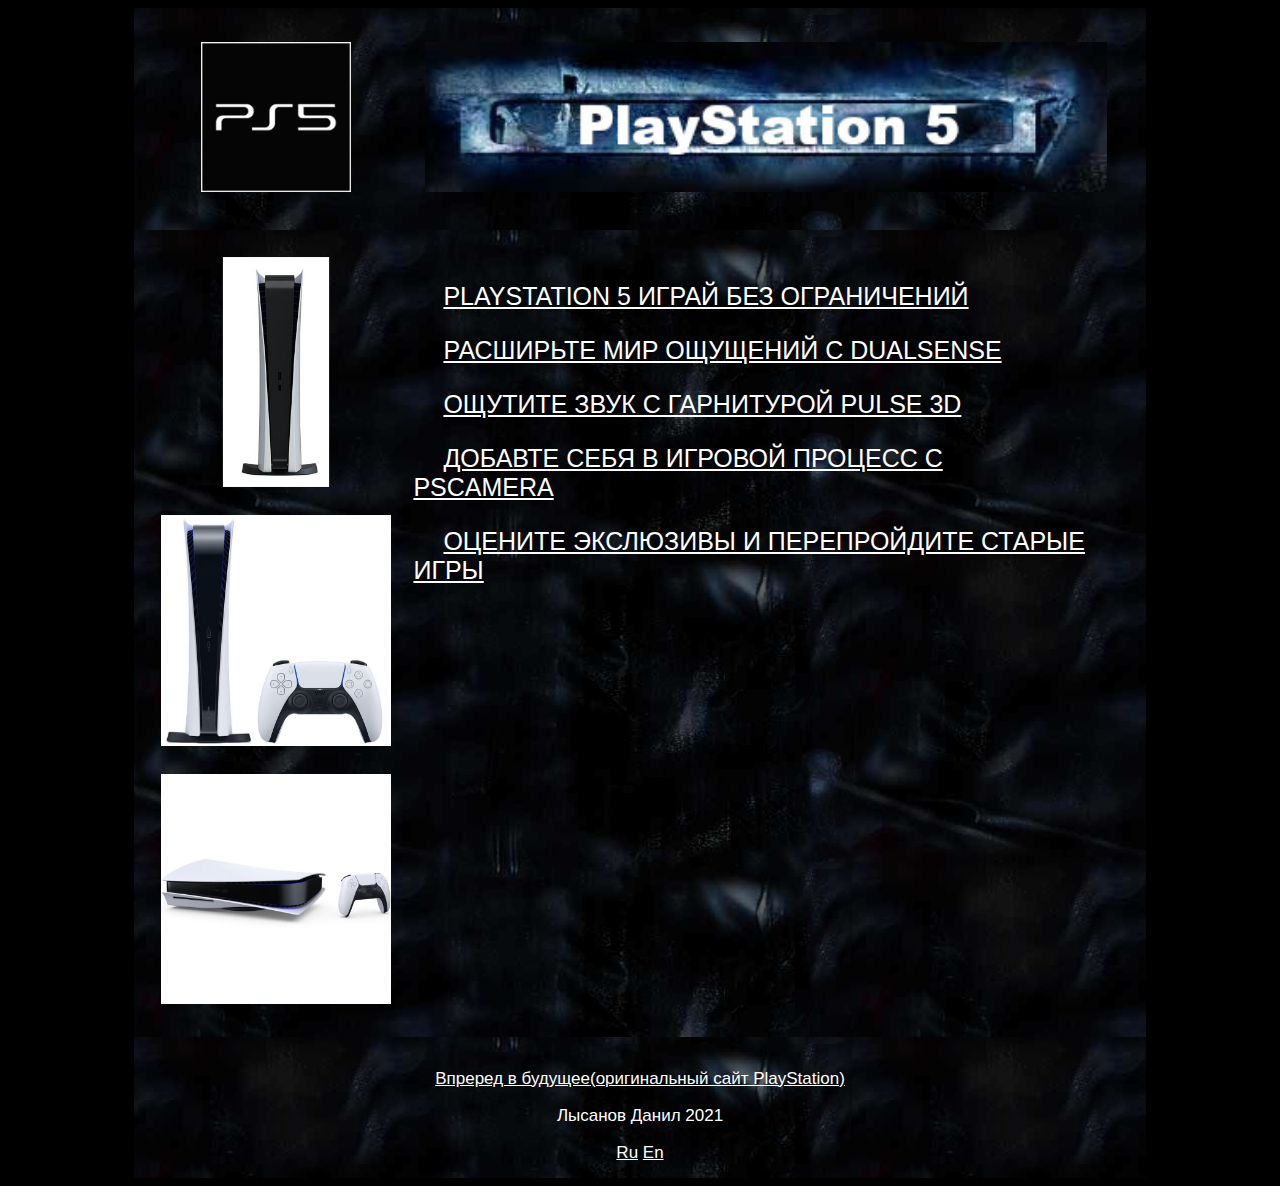
<file: index.html>
<!DOCTYPE html>
<html id="html" lang="ru">
<head>
	<meta charset="utf-8">
	<title>PlayStation 5</title>
	<script src="js/lang.js"></script>
	<link rel="shortcut icon" href="img/other/logo.gif" type="image/gif">
	<link href="style.css" rel="stylesheet" type="text/css">
</head>
<body>
	<header class="header">
		<table width="100%">
			<tr>
				<td width="250px"><p><a href="index.html"><img src="img/other/logo.gif" width="150px"></a></p></td>
				<td><p><img src="img/headers/PS5.jpg" height="150px"></p></td>
			</tr>
		</table>
	</header>
	<content class="content" lang="ru">
		<table width="100%" cellpadding="10px">
			<tr>
				<td width="250px"><img class="imgages" src="img/playstation/ps_1.png"></td>
				<td rowspan="3" valign="top">
					<p><a  class="menu" href="PS5.html">PLAYSTATION 5 ИГРАЙ БЕЗ ОГРАНИЧЕНИЙ</a></p>
					<p><a  class="menu" href="DS.html">РАСШИРЬТЕ МИР ОЩУЩЕНИЙ С DUALSENSE</a></p>
					<p><a  class="menu" href="P3D.html">ОЩУТИТЕ ЗВУК С ГАРНИТУРОЙ PULSE 3D</a></p>
					<p><a  class="menu" href="CAM.html">ДОБАВТЕ СЕБЯ В ИГРОВОЙ ПРОЦЕСС С PSCAMERA</a></p>
					<p><a  class="menu" href="Games.html">ОЦЕНИТЕ ЭКСЛЮЗИВЫ И ПЕРЕПРОЙДИТЕ СТАРЫЕ ИГРЫ</a></p>
				</td>
			</tr>
			<tr>
				<td><img class="imgages" src="img/playstation/ps_2.jpg"></td>
			</tr>
			<tr>
				<td><img class="imgages" src="img/playstation/ps_3.jpg"></td>
			</tr>
		</table>
	</content>

	<content class="content" lang="en">
		<table width="100%" cellpadding="10px">
			<tr>
				<td width="250px"><img class="imgages" src="img/playstation/ps_1.png"></td>
				<td rowspan="3" valign="top">
					<p><a  class="menu" href="PS5.html">PLAYSTATION 5 PLAY HAS NO LIMITS</a></p>
					<p><a  class="menu" href="DS.html">EXPAND THE WORLD OF SENSATIONS WITH DUALSENSE</a></p>
					<p><a  class="menu" href="P3D.html">EXPERIENCE THE SOUND WITH THE PULSE 3D HEADSET</a></p>
					<p><a  class="menu" href="CAM.html">ADD YOURSELF TO THE GAMEPLAY WITH PS CAMERA</a></p>
					<p><a  class="menu" href="Games.html">RATE EXCLUSIVES AND TRY OLD GAMES</a></p>
				</td>
			</tr>
			<tr>
				<td><img class="imgages" src="img/playstation/ps_2.jpg"></td>
			</tr>
			<tr>
				<td><img class="imgages" src="img/playstation/ps_3.jpg"></td>
			</tr>
		</table>
	</content>

	<footer class="footer" lang="ru">
		<p><a href="https://www.playstation.com" target="new">Впреред в будущее(оригинальный сайт PlayStation)</a></p>
		<p>Лысанов Данил 2021</p>

		<a onclick="ChangeLang(1)" href="#ru">Ru</a> <a onclick="ChangeLang(2)" href="#en">En</a>
	</footer>

	<footer class="footer" lang="en">
		<p><a href="https://www.playstation.com" target="new">Forward to the Future (original PlayStation website)</a></p>
		<p>Lysanov Danil 2021</p>

		<a onclick="ChangeLang(1)" href="#ru">Ru</a> <a onclick="ChangeLang(2)" href="#en">En</a>
	</footer>
</body>
</html>
</file>
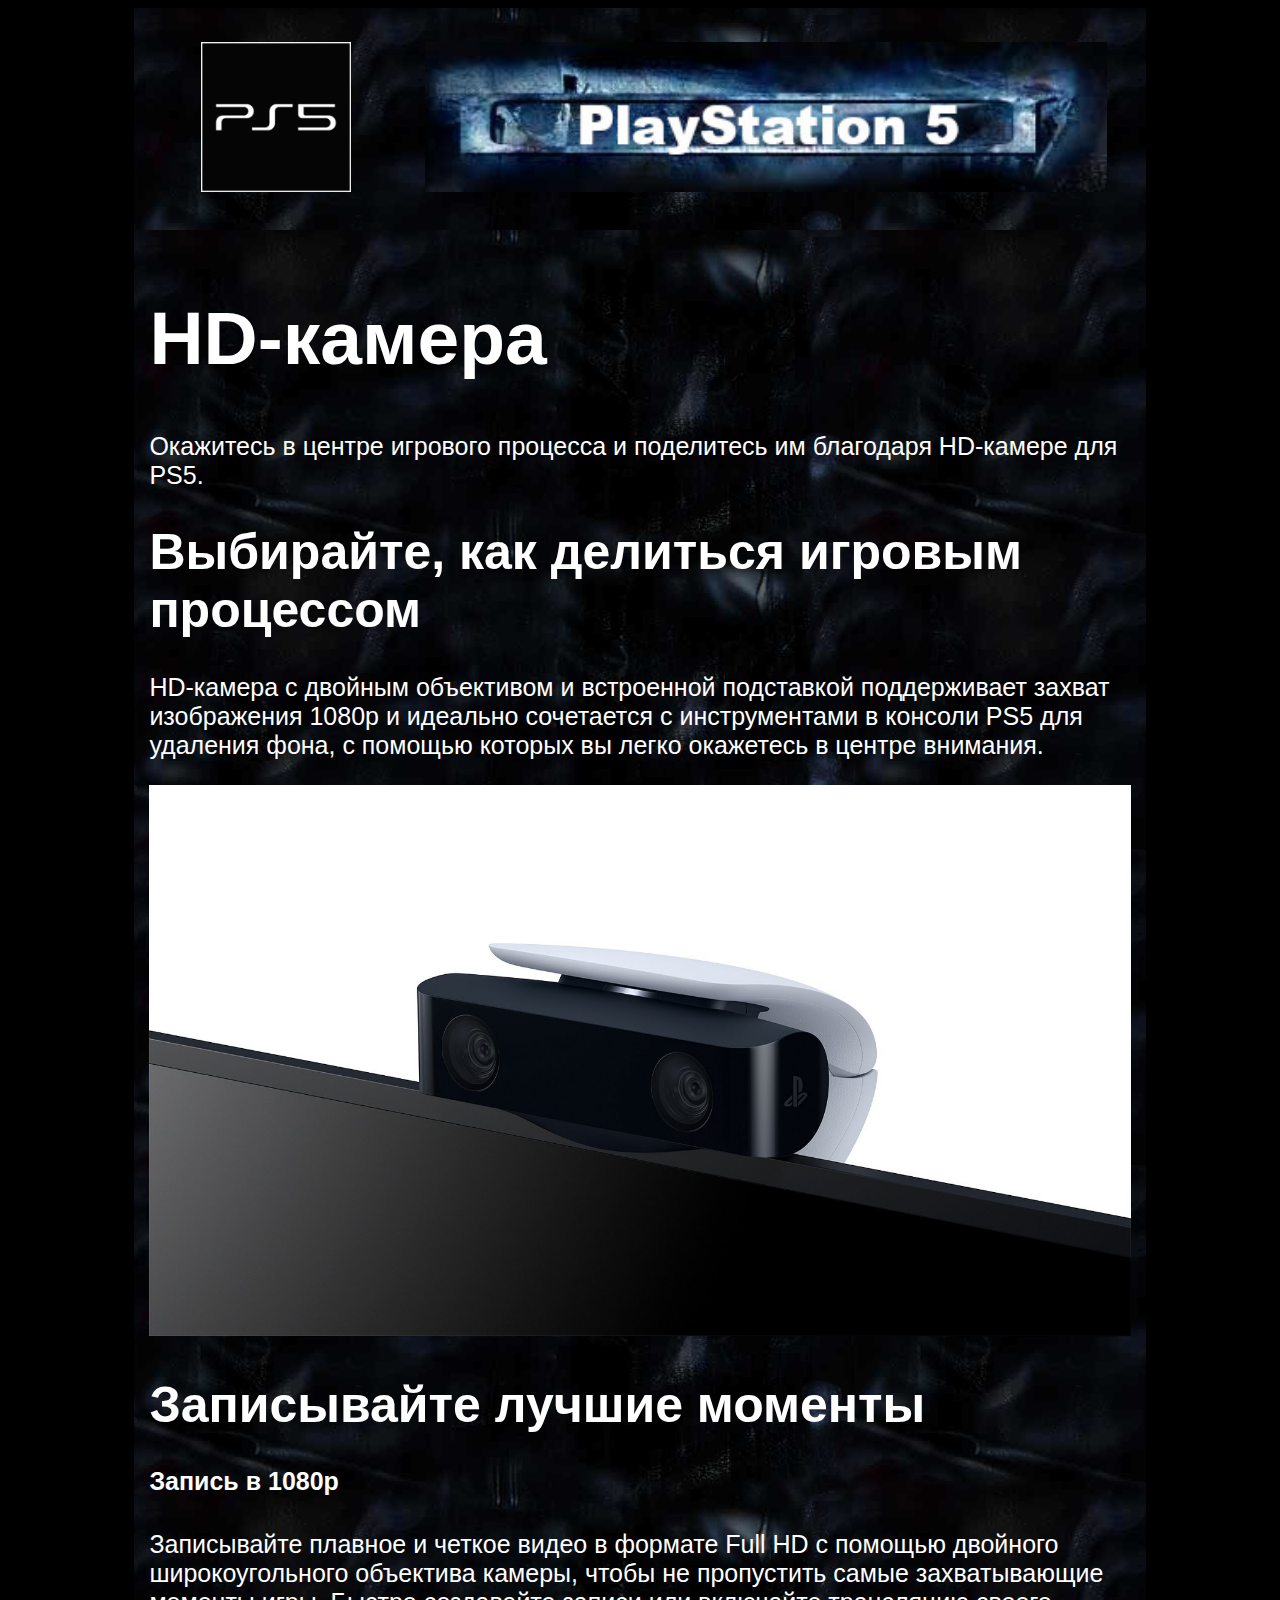
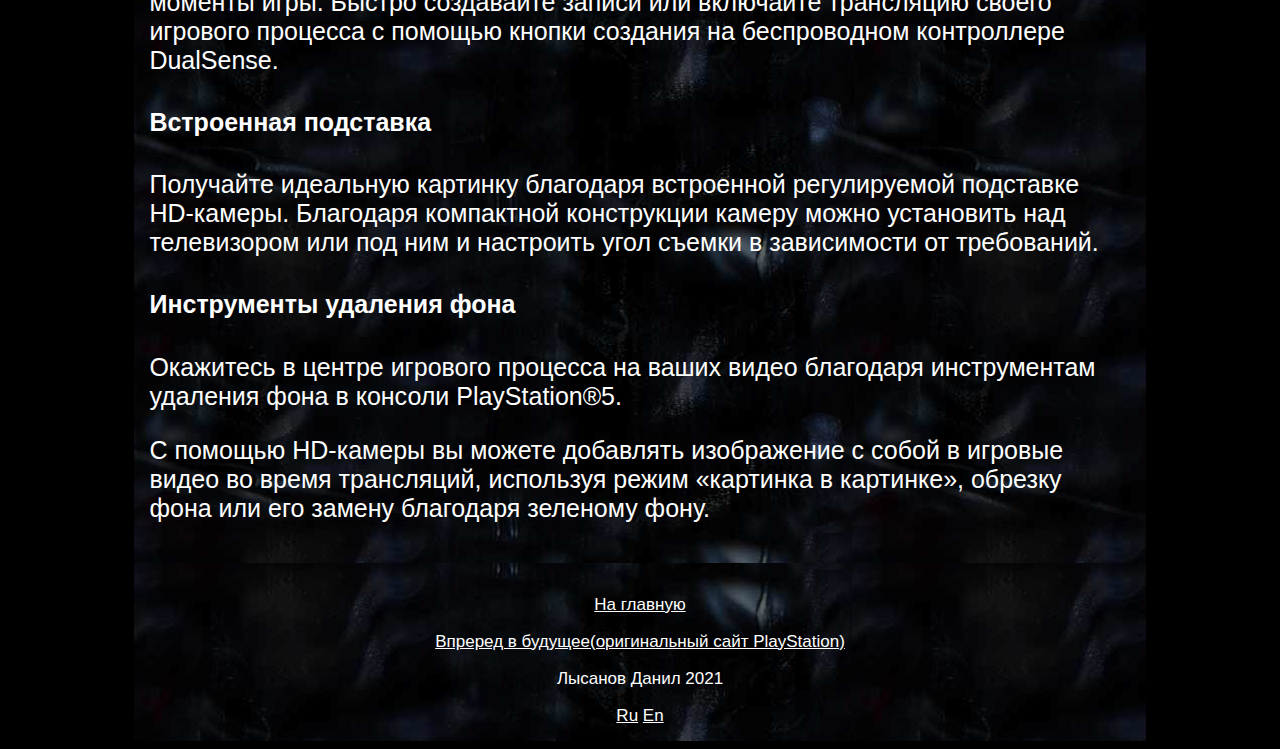
<file: CAM.html>
<!DOCTYPE html>
<html id="html" lang="ru">
<head>
	<meta charset="utf-8">
	<title>PlayStation Camera</title>
	<script src="js/lang.js"></script>
	<link rel="shortcut icon" href="img/other/logo.gif" type="image/gif">
	<link href="style.css" rel="stylesheet" type="text/css">
</head>
<body>
	<header class="header">
			<table width="100%">
				<tr>
					<td width="250px"><p><a href="index.html"><img src="img/other/logo.gif" width="150px"></a></p></td>
					<td><p><img src="img/headers/PS5.jpg" height="150px"></p></td>
				</tr>
			</table>
	</header>
	<content class="content" lang="ru">
		<h1 class="main_title">HD-камера</h1>
		<p>Окажитесь в центре игрового процесса и поделитесь им благодаря HD-камере для PS5.</p>
		<h1>Выбирайте, как делиться игровым процессом</h1>
		<p>HD-камера с двойным объективом и встроенной подставкой поддерживает захват изображения 1080p и идеально сочетается с инструментами в консоли PS5 для удаления фона, с помощью которых вы легко окажетесь в центре внимания.</p>
		<img src="img/ps_acces/cam/ps_cam.png" width="100%">
		<h1>Записывайте лучшие моменты</h1>
		<h4>Запись в 1080p</h4>
		<p>Записывайте плавное и четкое видео в формате Full HD с помощью двойного широкоугольного объектива камеры, чтобы не пропустить самые захватывающие моменты игры. Быстро создавайте записи или включайте трансляцию своего игрового процесса с помощью кнопки создания на беспроводном контроллере DualSense.</p>
		<h4>Встроенная подставка</h4>
		<p>Получайте идеальную картинку благодаря встроенной регулируемой подставке HD-камеры. Благодаря компактной конструкции камеру можно установить над телевизором или под ним и настроить угол съемки в зависимости от требований.</p>
		<h4>Инструменты удаления фона</h4>
		<p>Окажитесь в центре игрового процесса на ваших видео благодаря инструментам удаления фона в консоли PlayStation®5.</p>
		<p>С помощью HD-камеры вы можете добавлять изображение с собой в игровые видео во время трансляций, используя режим «картинка в картинке», обрезку фона или его замену благодаря зеленому фону.</p>
	</content>

	<content class="content" lang="en">
		<h1 class="main_title">HD camera</h1>
		<p>Find yourself in the center of the gameplay and share it thanks to the HD camera for PS5.</p>
		<h1>Choose how to share the gameplay</h1>
		The HD camera with a dual lens and a built-in stand supports 1080p image capture and perfectly combines with the tools in the PS5 console to remove the background, with which you will easily find yourself in the spotlight.</p>
		<img src="img/ps_acces/cam/ps_cam.png" width="100%">
		<h1>Record the best moments</h1>
		<h4>1080p recording</h4>
		Record smooth and clear video in Full HD format with a dual wide-angle camera lens so as not to miss the most exciting moments of the game. Quickly create recordings or turn on the broadcast of your gameplay using the create button on the DualSense wireless controller.</p>
		<h4>Built-in stand</h4>
		<p>Get the perfect picture thanks to the built-in adjustable HD camera stand. Thanks to its compact design, the camera can be mounted above or below the TV and adjust the shooting angle depending on the requirements.</p>
		<h4>Background Removal Tools</h4>
		<p>Find yourself in the center of the gameplay on your videos thanks to the background removal tools in the PlayStation ® 5 console.</p>
		<p>With the help of an HD camera, you can add an image with you to game videos during broadcasts using the picture-in-picture mode, cropping the background or replacing it with a green background.</p>
	</content>

	<footer class="footer" lang="ru">
		<p><a href="index.html">На главную</p>
		<p><a href="https://www.playstation.com" target="new">Впреред в будущее(оригинальный сайт PlayStation)</a></p>
		<p>Лысанов Данил 2021</p>

		<a onclick="ChangeLang(1)" href="#ru">Ru</a> <a onclick="ChangeLang(2)" href="#en">En</a>
	</footer>

	<footer class="footer" lang="en">
		<p><a href="index.html">To the main page</p>
		<p><a href="https://www.playstation.com" target="new">Forward to the Future (original PlayStation website)</a></p>
		<p>Lysanov Danil 2021</p>

		<a onclick="ChangeLang(1)" href="#ru">Ru</a> <a onclick="ChangeLang(2)" href="#en">En</a>
	</footer>
</body>
</html>
</file>
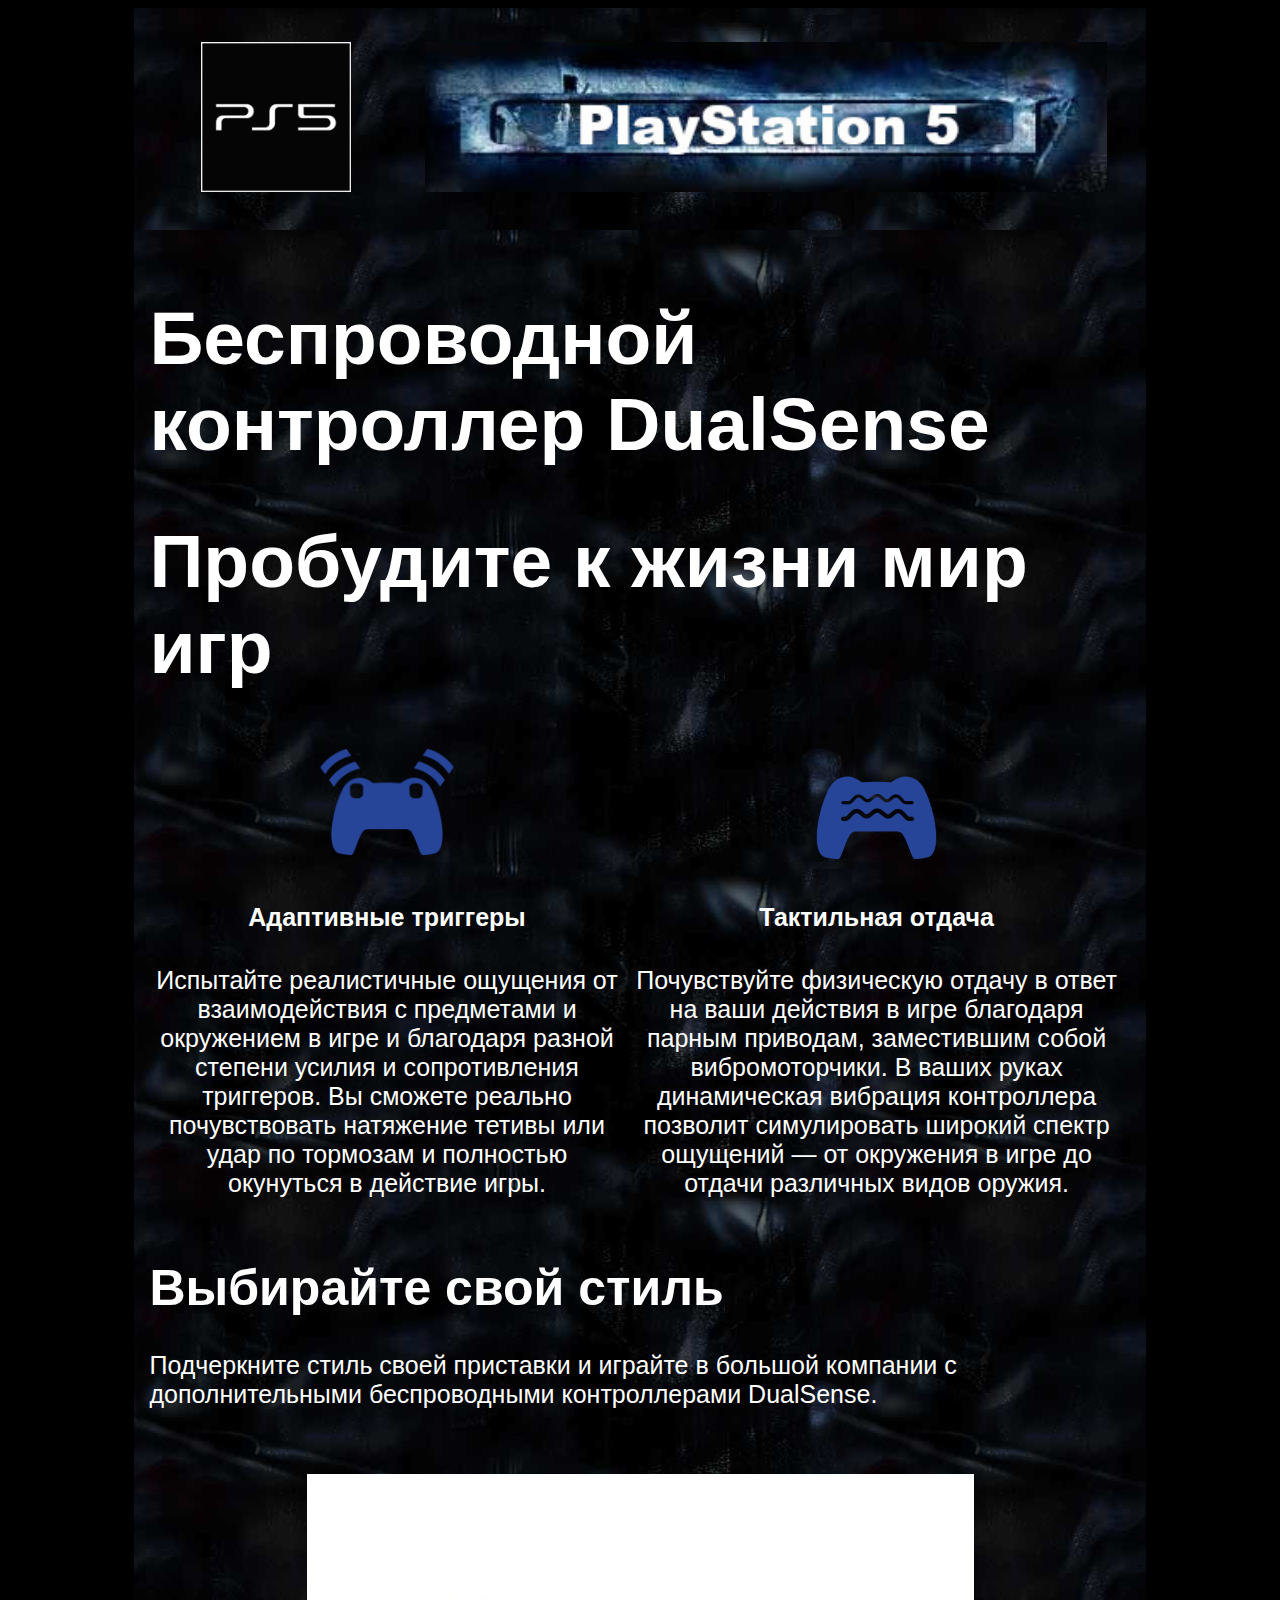
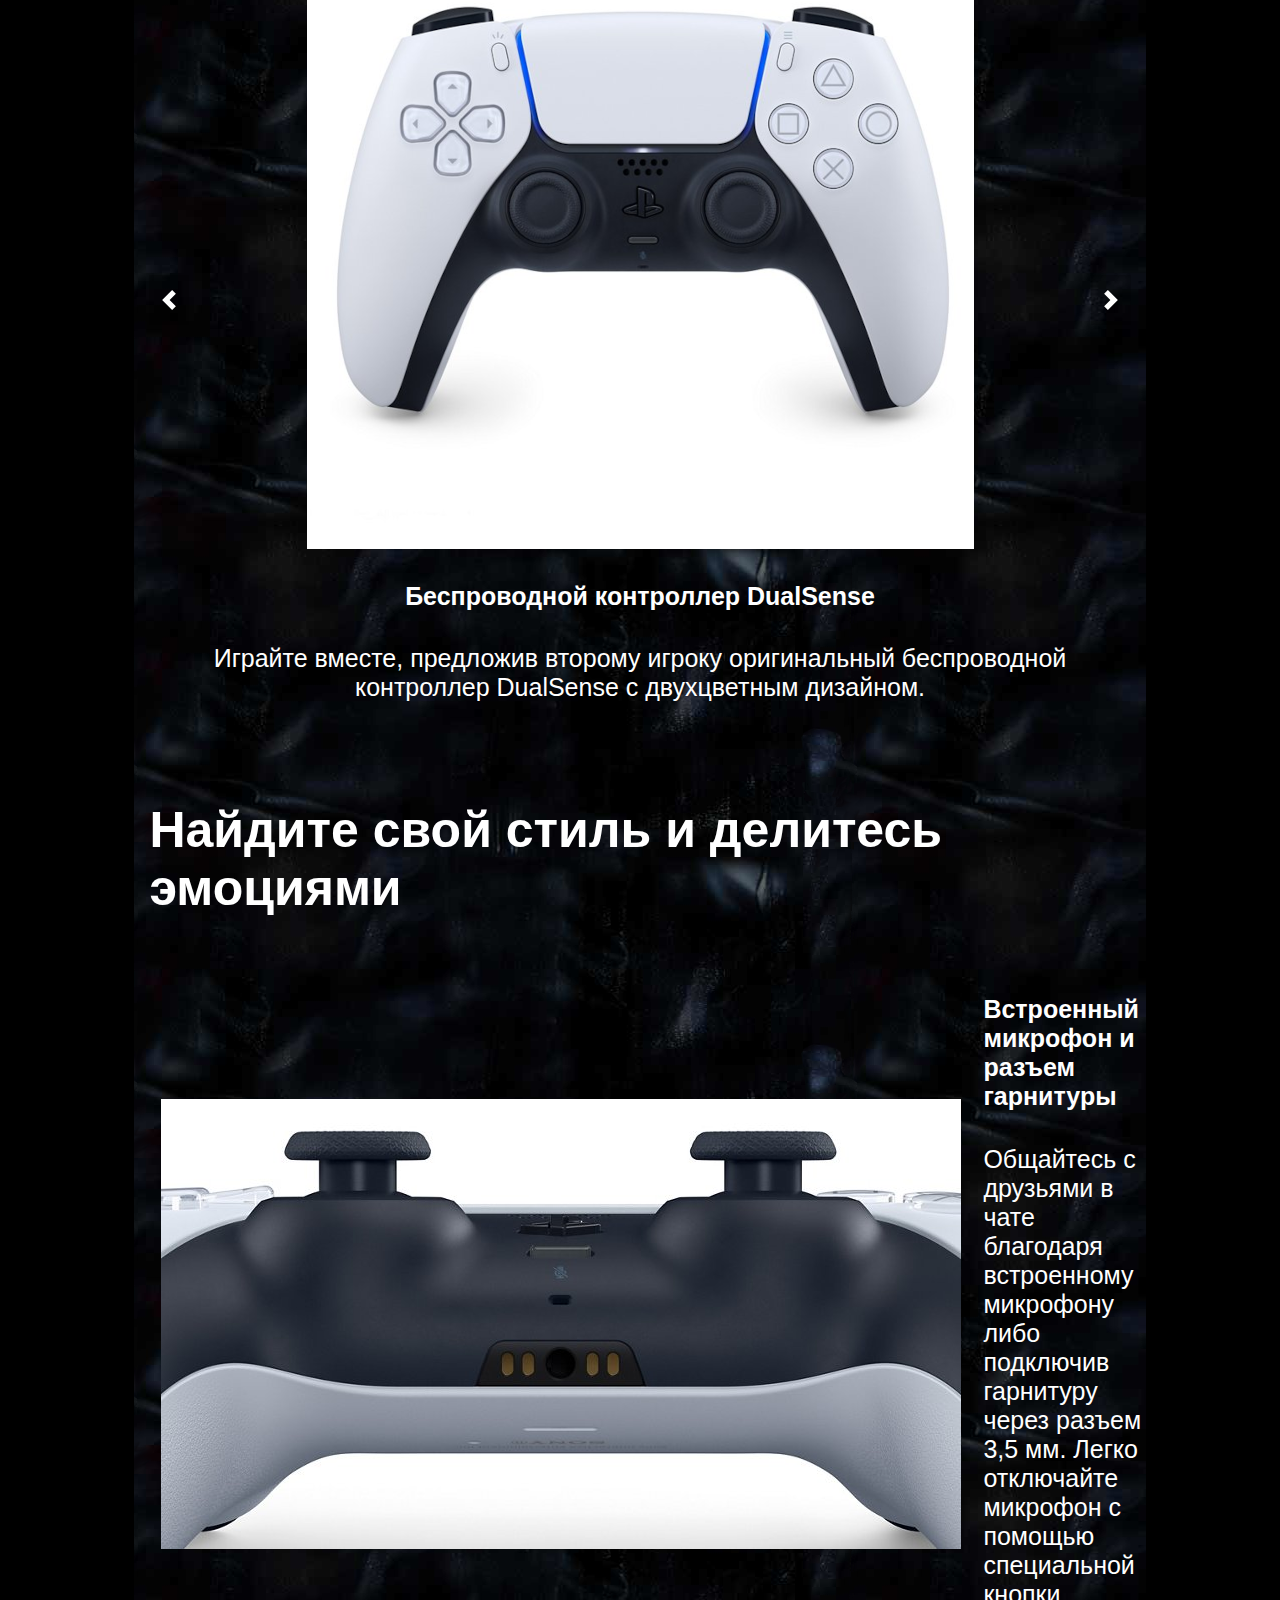
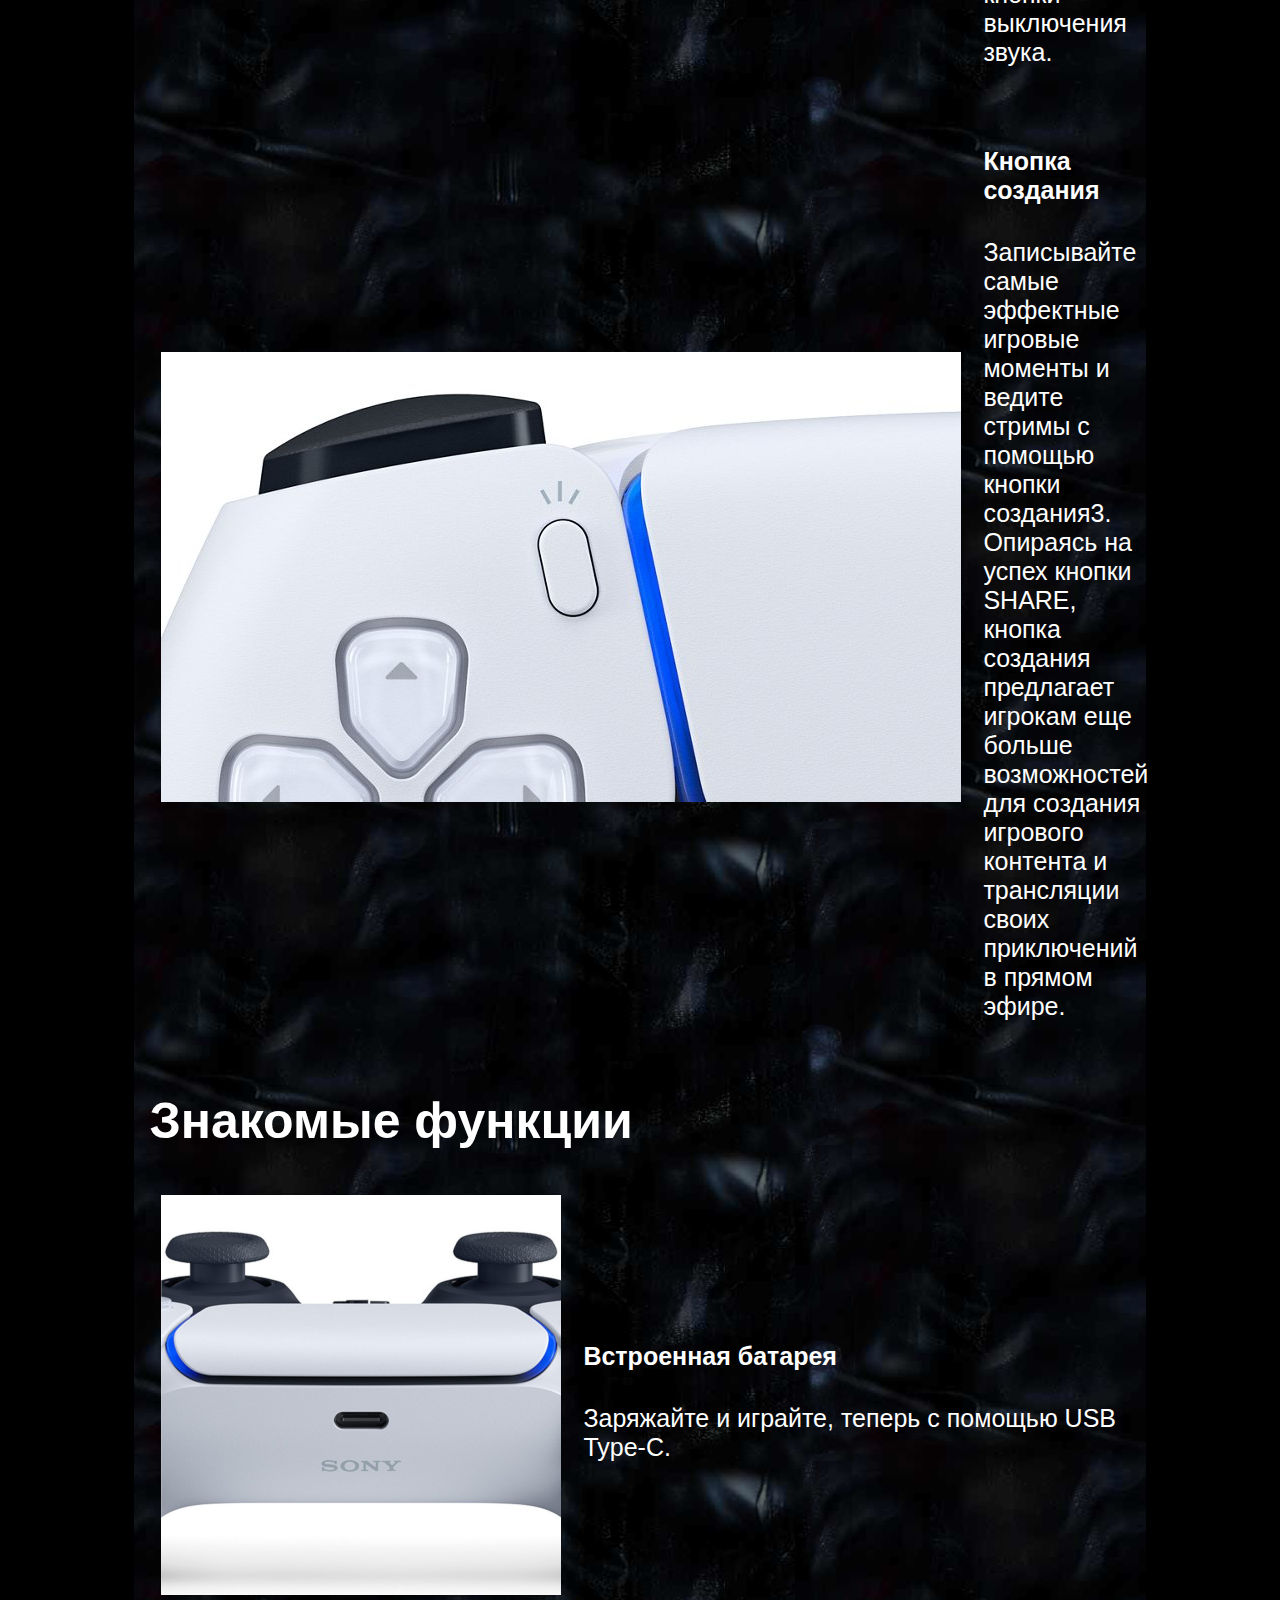
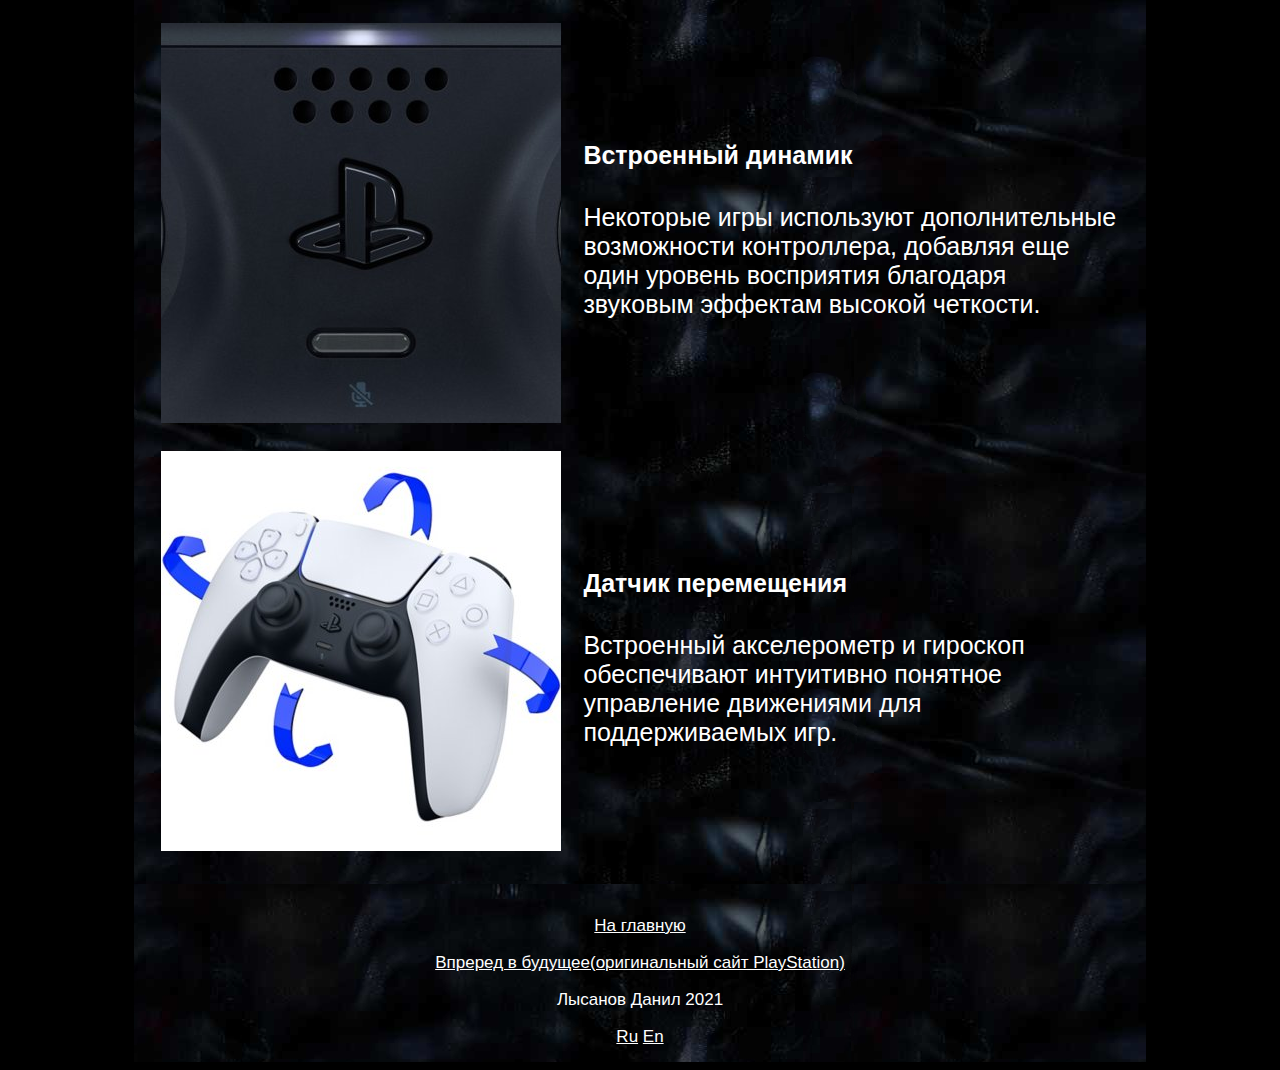
<file: DS.html>
<!DOCTYPE html>
<html id="html" lang="ru">
<head>
	<meta charset="utf-8">
	<title>DualSense</title>
	<script src="js/lang.js"></script>
	<script src="js/hideDiscription.js"></script>
	<script src="js/slider.js"></script>
	<script type="text/javascript">
        document.addEventListener('DOMContentLoaded', function () {const slider = new ChiefSlider('.slider', {loop: true});});
  	</script>
	<link rel="shortcut icon" href="img/other/logo.gif" type="image/gif">
	<link href="style.css" rel="stylesheet" type="text/css">
	<link rel="stylesheet" type="text/css" href="css/slider.css">
</head>
<body>
<header class="header">
		<table width="100%">
			<tr>
				<td width="250px"><p><a href="index.html"><img src="img/other/logo.gif" width="150px"></a></p></td>
				<td><p><img src="img/headers/PS5.jpg" height="150px"></p></td>
			</tr>
		</table>
	</header>
	<content class="content">
		<div lang="ru">
			<h1 class="main_title">Беспроводной контроллер DualSense</h1>
			<h1 class="main_title">Пробудите к жизни мир игр</h1>
			

			<table width="100%">
				<tr align="center">
					<td>
						<img src="img/ps_acces/dualsese/adaptive_triggers.png" width="30%">
					</td>
					<td >
						<img src="img/ps_acces/dualsese/haptic_feedback.png" width="30%">
					</td>
				</tr>
				<tr align="center">
					<td>
						<h4>Адаптивные триггеры</h4>
						<p>Испытайте реалистичные ощущения от взаимодействия с предметами и окружением в игре и благодаря разной степени усилия и сопротивления триггеров. Вы сможете реально почувствовать натяжение тетивы или удар по тормозам и полностью окунуться в действие игры.</p>
					</td>
					<td>
						<h4>Тактильная отдача</h4>
						<p>Почувствуйте физическую отдачу в ответ на ваши действия в игре благодаря парным приводам, заместившим собой вибромоторчики. В ваших руках динамическая вибрация контроллера позволит симулировать широкий спектр ощущений — от окружения в игре до отдачи различных видов оружия.</p>
					</td>
				</tr>
			</table>

			<h1>Выбирайте свой стиль</h1>
			<p>Подчеркните стиль своей приставки и играйте в большой компании с дополнительными беспроводными контроллерами DualSense.</p>
		</div>
		<div lang="en">
			<h1 class="main_title">DualSense Wireless Controller</h1>
			<h1 class="main_title">Bring the world of games to life</h1>
			<table width="100%">
				<tr align="center">
					<td>
						<img src="img/ps_acces/dualsese/adaptive_triggers.png" width="30%">
					</td>
					<td >
						<img src="img/ps_acces/dualsese/haptic_feedback.png" width="30%">
					</td>
				</tr>
				<tr align="center">
					<td>
						<h4>Adaptive triggers</h4>
						<p>Experience realistic sensations from interacting with objects and surroundings in the game and thanks to varying degrees of effort and resistance triggers. You will be able to really feel the tension of the bowstring or the impact on the brakes and fully immerse yourself in the action of the game.</p>
					</td>
					<td>
						<h4>Haptic feedback</h4>
						<p>Feel the physical impact in response to your actions in the game thanks to the paired drive, which replaced the vibration motors. In your hands, the dynamic vibration of the controller will allow you to simulate a wide range of sensations - from the environment in the game to the recoil of various weapons.</p>
					</td>
				</tr>
			</table>

			<h1>Choose your style</h1>
			<p>Emphasize the style of your console and play in a large company with additional DualSense wireless controllers.</p>
		</div>

		<div class="slider">
			<div class="slider__container">
				<div class="slider__wrapper">
					<div class="slider__items">
						<div class="slider__item">
							<img src="img/ps_acces/dualsese/ds_white.png">
							<div lang="ru">
								<h4 class="DStxt">Беспроводной контроллер DualSense</h4>
								<p class="DStxt">Играйте вместе, предложив второму игроку оригинальный беспроводной контроллер DualSense с двухцветным дизайном.</p>
							</div>
							<div lang="en">
								<h4 class="DStxt">DualSense Wireless Controller</h4>
								<p class="DStxt">Play together by offering the second player an original DualSense wireless controller with a two-tone design.</p>	
							</div>	
						</div>
						<div class="slider__item">
							<img src="img/ps_acces/dualsese/ds_black.png">
							<div lang="ru">
								<h4 class="DStxt">Беспроводной контроллер DualSense  — «Черная полночь»</h4>
								<p class="DStxt">Оцените яркие впечатления от ночных игровых сессий на PS5 с помощью стильного контроллера, доступного в двух оттенках черного.</p>
							</div>
							<div lang="en">
								<h4 class="DStxt">DualSense Wireless Controller — "Black Midnight"</h4>
								<p class="DStxt">Enjoy the vivid impressions of the night gaming sessions on the PS5 with the stylish controller, available in two shades of black.</p>
							</div>	
						</div>
						<div class="slider__item">
							<img src="img/ps_acces/dualsese/ds_red.png">
							<div lang="ru">
								<h4 class="DStxt">Беспроводной контроллер DualSense — «Космический красный»</h4>
								<p class="DStxt">Исследуйте новые игровые горизонты с этим ярко-красным контроллером, кнопки которого имеют стильную отделку.</p>
							</div>
							<div lang="en">
								<h4 class="DStxt">DualSense Wireless Controller — "Space Red"</h4>
								<p class="DStxt">Explore new gaming horizons with this bright red controller, the buttons of which have a stylish finish.</p>
							</div>	
						</div>
						<div class="slider__item">
							<img src="img/ps_acces/dualsese/ds_blue.png">
							<div lang="ru">
								<h4 class="DStxt">Беспроводной контроллер DualSense — «Звездный синий»</h4>
								<p class="DStxt">Осветите игровое пространство PS5 с беспроводным контроллером DualSense — «Звездный синий». Доступен с 14 января.</p>
							</div>
							<div lang="en">
								<h4 class="DStxt">DualSense Wireless controller - "Starry Blue"</h4>
								<p class="DStxt">Light up the PS5 gaming space with the DualSense wireless controller - "Starry Blue". Available from January 14.</p>
							</div>	
						</div>
						<div class="slider__item">
							<img src="img/ps_acces/dualsese/ds_pink.png">
							<div lang="ru">
								<h4>Беспроводной контроллер DualSense — розовый «Новая звезда»</h4>
								<p>Подготовьтесь к игровой экспедиции PS5 с беспроводным контроллером DualSense — розовый «Новая звезда». Доступен с 14 января.</p>
							</div>
							<div lang="en">
								<h4 class="DStxt">DualSense Wireless controller — pink "New Star"</h4>
								<p class="DStxt">Get ready for the PS5 gaming expedition with the DualSense wireless controller - pink "New Star". Available from January 14.</p>
							</div>	
						</div>
						<div class="slider__item">
							<img src="img/ps_acces/dualsese/ds_purple.png">
							<div lang="ru">
								<h4 class="DStxt">Беспроводной контроллер DualSense — «Галактический пурпурный»</h4>
								<p class="DStxt">Проложите курс к звездным приключениям с беспроводным контроллером DualSense — «Галактический пурпурный». Скоро в продаже.</p>
							</div>
							<div lang="en">
								<h4 class="DStxt">DualSense Wireless Controller — "Galactic Purple"</h4>
								<p class="DStxt">Set a course for stellar adventures with the DualSense wireless controller - "Galactic Purple". Soon on sale.</p>
							</div>	
						</div>
					</div>
				</div>
			</div>
			<!-- Кнопки для перехода к предыдущему и следующему слайду -->
			<a href="#" class="slider__control" data-slide="prev"></a>
			<a href="#" class="slider__control" data-slide="next"></a>
		</div>


		<div lang="ru">
			<h1>Найдите свой стиль и делитесь эмоциями</h1>
			<table cellpadding="10px">
				<tr>
					<td>
						<img src="img/ps_acces/dualsese/ds_mic.png">
					</td>
					<td>
						<h4>Встроенный микрофон и разъем гарнитуры</h4>
						<p>Общайтесь с друзьями в чате благодаря встроенному микрофону либо подключив гарнитуру через разъем 3,5 мм. Легко отключайте микрофон с помощью специальной кнопки выключения звука.</p>
					</td>
				</tr>
					<tr>
					<td>
						<img src="img/ps_acces/dualsese/ds_cbtn.png">
					</td>
					<td>
						<h4>Кнопка создания</h4>
						<p>Записывайте самые эффектные игровые моменты и ведите стримы с помощью кнопки создания3. Опираясь на успех кнопки SHARE, кнопка создания предлагает игрокам еще больше возможностей для создания игрового контента и трансляции своих приключений в прямом эфире.</p>
					</td>
				</tr>
			</table>
				<h1>Знакомые функции</h1>
			<table cellpadding="10px">
				<tr>
					<td >
						<img src="img/ps_acces/dualsese/ds_bt.png">
					</td>
					<td>
						<h4>Встроенная батарея</h4>
						<p>Заряжайте и играйте, теперь с помощью USB Type-C.</p>
					</td>
				</tr>
					<tr>
					<td>
						<img src="img/ps_acces/dualsese/ds_sp.png">
					</td>
					<td>
						<h4>Встроенный динамик</h4>
						<p>Некоторые игры используют дополнительные возможности контроллера, добавляя еще один уровень восприятия благодаря звуковым эффектам высокой четкости.</p>
					</td>
				</tr>
				<tr>
					<td>
						<img src="img/ps_acces/dualsese/ds_sen.png">
					</td>
					<td>
						<h4>Датчик перемещения</h4>
						<p>Встроенный акселерометр и гироскоп обеспечивают интуитивно понятное управление движениями для поддерживаемых игр.</p>
					</td>
				</tr>
			</table>
		</div>
		<div lang="en">
			<h1>Find your style and share your emotions</h1>
			<table cellpadding="10px">
				<tr>
					<td>
						<img src="img/ps_acces/dualsese/ds_mic.png">
					</td>
					<td>
						<h4>Built-in microphone and headset jack</h4>
						<p>Chat with your friends thanks to the built-in microphone or by connecting a headset via a 3.5mm jack. Easily mute the microphone using the dedicated mute button.</p>
					</td>
				</tr>
					<tr>
					<td>
						<img src="img/ps_acces/dualsese/ds_cbtn.png">
					</td>
					<td>
						<h4>Create button</h4>
						<p>Record the most spectacular game moments and stream them using the create button. Building on the success of the SHARE button, the Create button offers players even more opportunities to create game content and broadcast their adventures live.</p>
					</td>
				</tr>
			</table>
				<h1>Familiar functions</h1>
			<table cellpadding="10px">
				<tr>
					<td >
						<img src="img/ps_acces/dualsese/ds_bt.png">
					</td>
					<td>
						<h4>Built-in battery</h4>
						<p>Charge and play, now with USB Type-C.</p>
					</td>
				</tr>
					<tr>
					<td>
						<img src="img/ps_acces/dualsese/ds_sp.png">
					</td>
					<td>
						<h4>Built-in speaker</h4>
						<p>Some games use additional controller capabilities, adding another level of perception thanks to high-definition sound effects.</p>
					</td>
				</tr>
				<tr>
					<td>
						<img src="img/ps_acces/dualsese/ds_sen.png">
					</td>
					<td>
						<h4>Motion sensor</h4>
						<p>The built-in accelerometer and gyroscope provide intuitive motion control for supported games.</p>
					</td>
				</tr>
			</table>
		</div>
	</content>


	<footer class="footer" lang="ru">
		<p><a href="index.html">На главную</p>
		<p><a href="https://www.playstation.com" target="new">Впреред в будущее(оригинальный сайт PlayStation)</a></p>
		<p>Лысанов Данил 2021</p>

		<a onclick="ChangeLang(1)" href="#ru">Ru</a> <a onclick="ChangeLang(2)" href="#en">En</a>
	</footer>

	<footer class="footer" lang="en">
		<p><a href="index.html">To the main page</p>
		<p><a href="https://www.playstation.com" target="new">Forward to the Future (original PlayStation website)</a></p>
		<p>Lysanov Danil 2021</p>

		<a onclick="ChangeLang(1)" href="#ru">Ru</a> <a onclick="ChangeLang(2)" href="#en">En</a>
	</footer>
	</body>
</html>
</file>
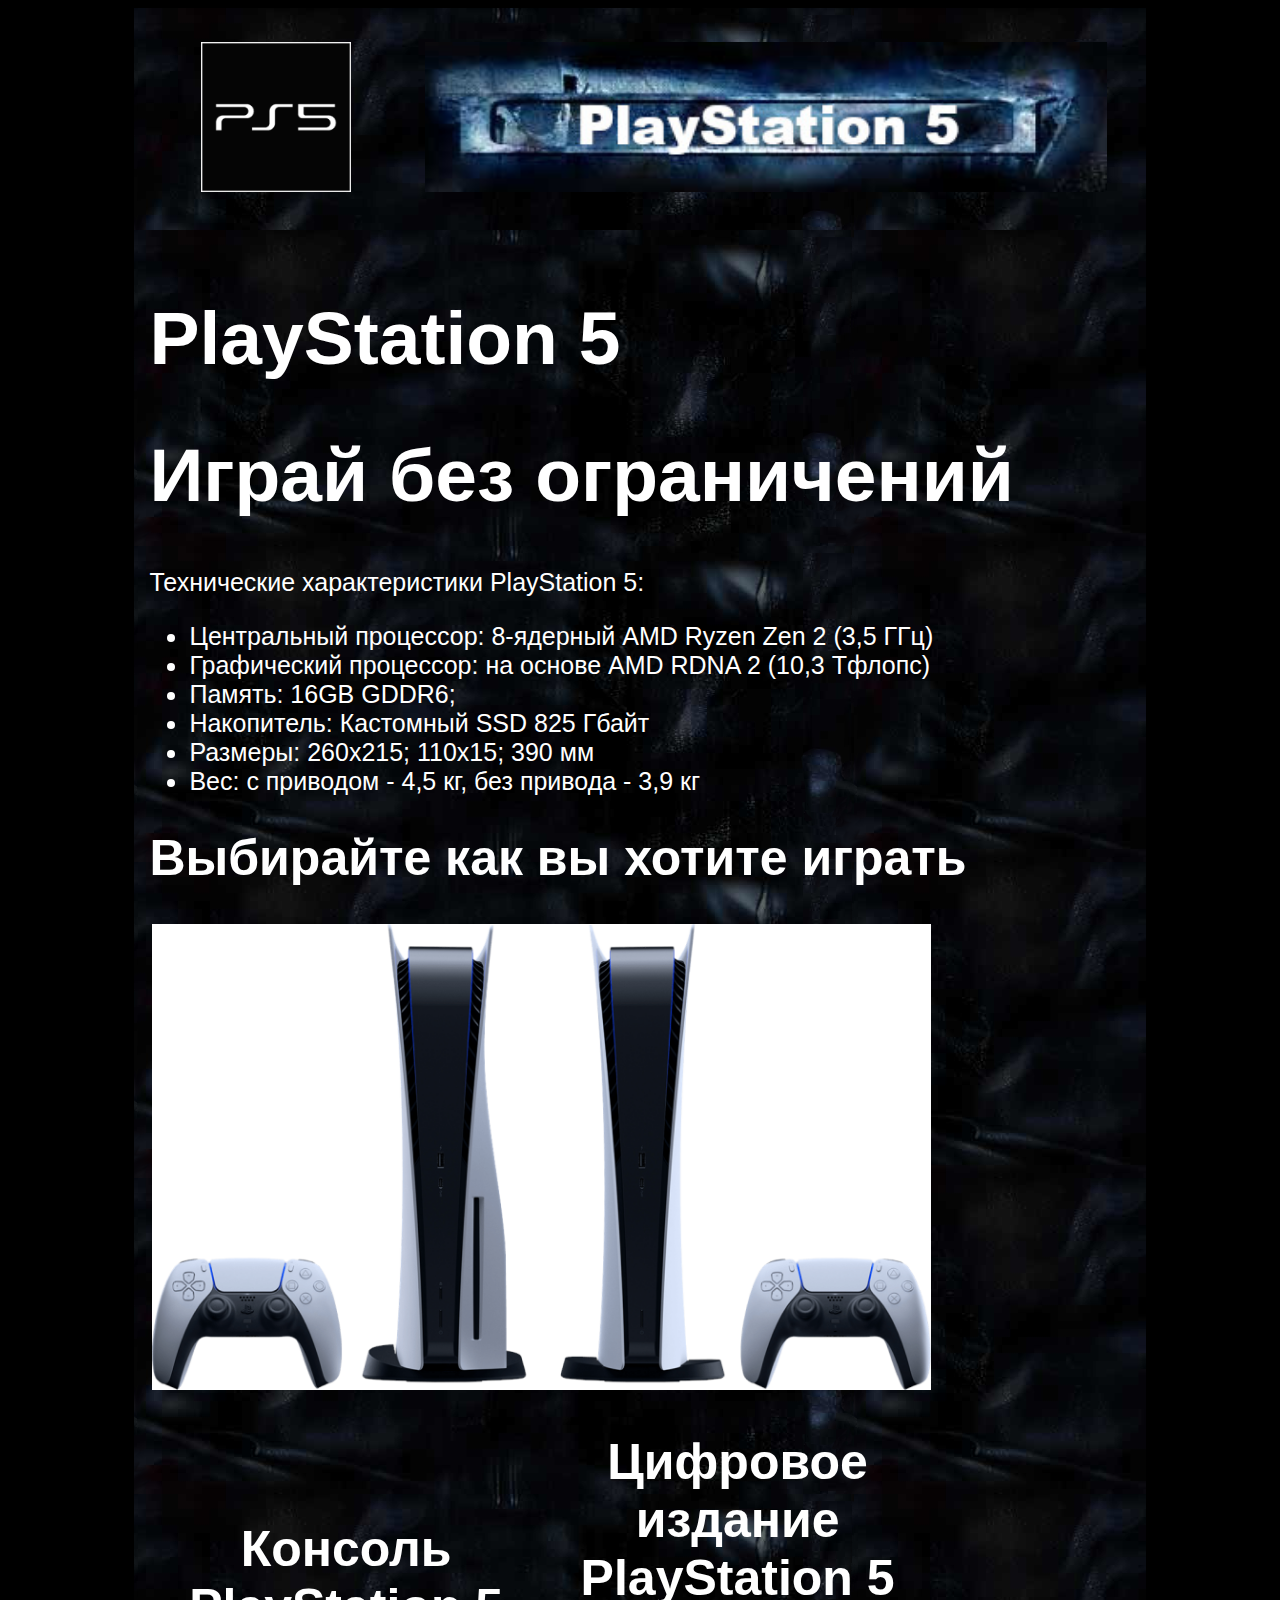
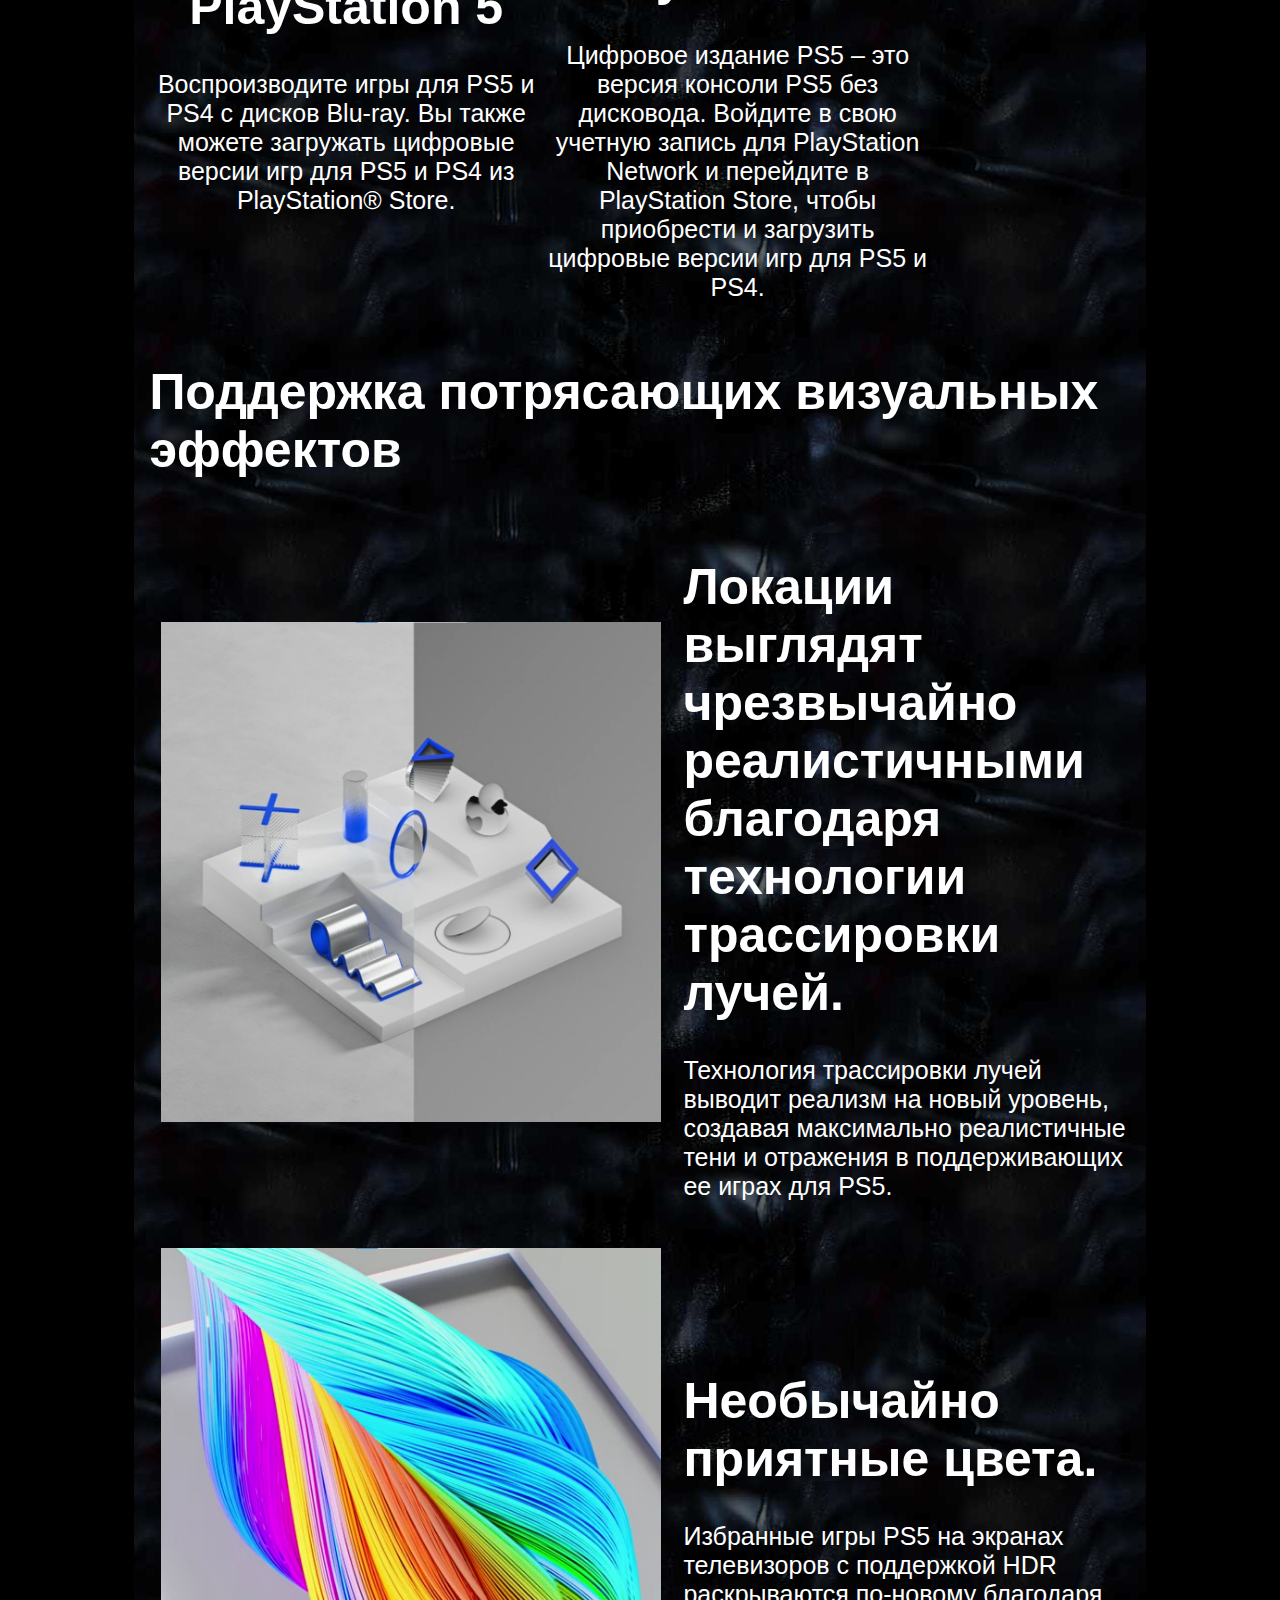
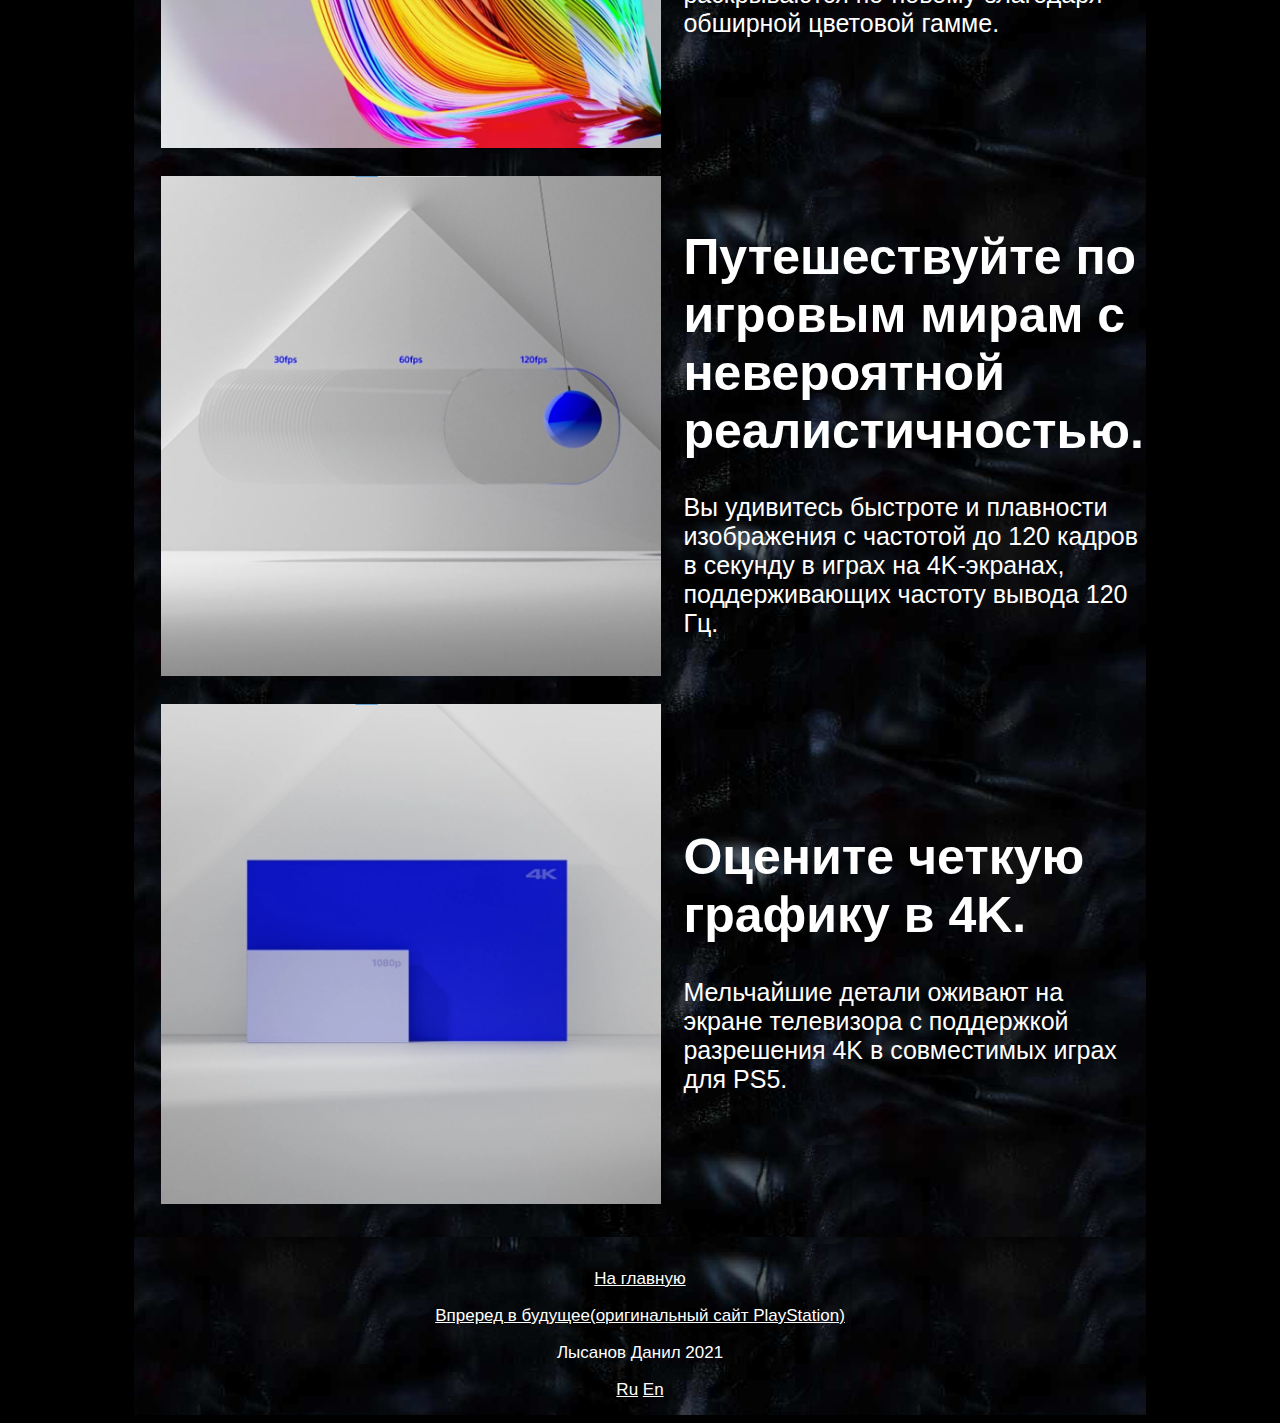
<file: PS5.html>
<!DOCTYPE html>
<html id="html" lang="ru">
<head>
	<meta charset="utf-8">
	<title lang>PlayStation 5</title>
	<script src="js/lang.js"></script>
	<link rel="shortcut icon" href="img/other/logo.gif" type="image/gif">
	<link href="style.css" rel="stylesheet" type="text/css">
</head>
<body>
	<header class="header">
		<table width="100%">
			<tr>
				<td width="250px"><p><a href="index.html"><img src="img/other/logo.gif" width="150px"></a></p></td>
				<td><p><img src="img/headers/PS5.jpg" height="150px"></p></td>
			</tr>
		</table>
	</header>

	<content class="content" lang="ru">
			<h1 class="main_title">PlayStation 5</h1>
			<h1 class="main_title">Играй без ограничений</h1>


			<p>Технические характеристики PlayStation 5:</p>
			<ul>
				<li>Центральный процессор: 8-ядерный AMD Ryzen Zen 2 (3,5 ГГц)</li>
				<li>Графический процессор: на основе AMD RDNA 2 (10,3 Тфлопс)</li>
				<li>Память: 16GB GDDR6;</li>
				<li>Накопитель: Кастомный SSD 825 Гбайт</li>
				<li>Размеры: 260x215; 110x15; 390 мм</li>
				<li>Вес: с приводом - 4,5 кг, без привода - 3,9 кг</li>
			</ul>

			<h1>Выбирайте как вы хотите играть</h1>
			<table width="80%">	
				<tr>
					<td colspan="2"><img src="img/playstation/ps_4_std_dig.png" width="100%"></td>
				</tr>
				<tr>
					<td align="center" width="50%">
						<h1>Консоль PlayStation 5</h1>
						<p>Воспроизводите игры для PS5 и PS4 с дисков Blu-ray. Вы также можете загружать цифровые версии игр для PS5 и PS4 из PlayStation® Store.</p>
					</td>
					<td align="center">
						<h1>Цифровое издание PlayStation 5</h1>
						<p>Цифровое издание PS5 – это версия консоли PS5 без дисковода. Войдите в свою учетную запись для PlayStation Network и перейдите в PlayStation Store, чтобы приобрести и загрузить цифровые версии игр для PS5 и PS4.</p>
					</td>	
				</tr>
			</table>
			<h1>Поддержка потрясающих визуальных эффектов</h1>
			<table cellpadding="10px">
				<tr>
					<td><img class="disc_ps5" src="img/other/rtx.png"></td>
					<td>
						<h1>Локации выглядят чрезвычайно реалистичными благодаря технологии трассировки лучей.</h1>
						<p>Технология трассировки лучей выводит реализм на новый уровень, создавая максимально реалистичные тени и отражения в поддерживающих ее играх для PS5.</p>
					</td>
				</tr>
							<tr>
					<td><img class="disc_ps5" src="img/other/HDR.png"></td>
					<td>
						<h1>Необычайно приятные цвета.</h1>
						<p>Избранные игры PS5 на экранах телевизоров с поддержкой HDR раскрываются по-новому благодаря обширной цветовой гамме.</p>
					</td>
				</tr>
				<tr>
					<td><img class="disc_ps5" src="img/other/fps.png"></td>
					<td>
						<h1>Путешествуйте по игровым мирам с невероятной реалистичностью.</h1>
						<p>Вы удивитесь быстроте и плавности изображения с частотой до 120 кадров в секунду в играх на 4K-экранах, поддерживающих частоту вывода 120 Гц.</p>
					</td>
				</tr>
				<tr>
					<td><img class="disc_ps5" src="img/other/4k.png"></td>
					<td>
						<h1>Оцените четкую графику в 4K.</h1>
						<p>Мельчайшие детали оживают на экране телевизора с поддержкой разрешения 4K в совместимых играх для PS5.</p>
					</td>
				</tr>
			</table>
	</content>

	<content class="content" lang="en">
		<h1 class="main_title">PlayStation 5</h1>
		<h1 class="main_title">Play Has No Limits</h1>


		<p>PlayStation 5 Technical Specifications:</p>
		<ul>
			<li>CPU: 8-core AMD Zen Zen 2 (3.5 GHz)</li>
			<li>GPU: Based on AMD RDNA 2 (10.3 Tflops)</li>
			<li>Memory: 16GB GDDR6;</li>
			<li>Drive: Custom SSD 825 GB</li>
			<li>Dimensions: 260x215; 110x15; 390 mm</li>
			<li>Weight: with drive - 4.5 kg, without drive - 3.9 kg</li>
		</ul>

		<h1>Choose how you want to play</h1>
		<table width="80%">	
			<tr>
				<td colspan="2"><img src="img/playstation/ps_4_std_dig.png" width="100%"></td>
			</tr>
			<tr>
				<td align="center" width="50%">
					<h1>PlayStation 5 Console</h1>
					<p>Play games for PS5 and PS4 from Blu-ray discs. You can also download digital versions of PS5 and PS4 games from the PlayStation Store.</p>
				</td>
				<td align="center">
					<h1>PlayStation 5 Digital Edition</h1>
					<p>The PS5 digital edition is a version of the PS5 console without a disk drive. Log in to your PlayStation Network account and go to the PlayStation Store to purchase and download digital versions of games for PS5 and PS4.</p>
				</td>	
			</tr>
		</table>
		<h1>Support for stunning visual effects</h1>
		<table cellpadding="10px">
			<tr>
				<td><img class="disc_ps5" src="img/other/rtx.png"></td>
				<td>
					<h1>Locations look extremely realistic thanks to ray tracing technology.</h1>
					<p>Ray tracing technology takes realism to a new level by creating the most realistic shadows and reflections in the PS5 games that support it.</p>
				</td>
			</tr>
			<tr>
				<td><img class="disc_ps5" src="img/other/HDR.png"></td>
				<td>
					<h1>Extremely pleasant colors.</h1>
					<p>Selected PS5 games on HDR-enabled TV screens are revealed in a new way thanks to an extensive color scheme.</p>
				</td>
			</tr>
			<tr>
				<td><img class="disc_ps5" src="img/other/fps.png"></td>
				<td>
					<h1>Travel through the game worlds with incredible realism.</h1>
					<p>You will be surprised at the speed and smoothness of the image with a frequency of up to 120 frames per second in games on 4K screens that support an output frequency of 120 Hz.</p>
				</td>
			</tr>
			<tr>
				<td><img class="disc_ps5" src="img/other/4k.png"></td>
				<td>
					<h1>Appreciate the clear graphics in 4K.</h1>
					<p>The smallest details come to life on a 4K-resolution TV screen in compatible PS5 games.</p>
				</td>
			</tr>
		</table>
	</content>

	<footer class="footer" lang="ru">
		<p><a href="index.html">На главную</p>
		<p><a href="https://www.playstation.com" target="new">Впреред в будущее(оригинальный сайт PlayStation)</a></p>
		<p>Лысанов Данил 2021</p>

		<a onclick="ChangeLang(1)" href="#ru">Ru</a> <a onclick="ChangeLang(2)" href="#en">En</a>
	</footer>

	<footer class="footer" lang="en">
		<p><a href="index.html">To the main page</p>
		<p><a href="https://www.playstation.com" target="new">Forward to the Future (original PlayStation website)</a></p>
		<p>Lysanov Danil 2021</p>

		<a onclick="ChangeLang(1)" href="#ru">Ru</a> <a onclick="ChangeLang(2)" href="#en">En</a>
	</footer>
</body>
</html>
</file>
<file: style.css>
body{
	background-color: black;
	display: flex;
	flex-direction: column;
	justify-content: center;
	align-items: center;
	color: white;
	font-family: Arial;
}

a:link{
	color: white;
}

a:visited{
	color: white;
}

.header{
	width: 80%;
	background-image: url('img/other/bg-img.png');
	padding: 15px;
	text-align: center;
}

.content{
	width: 80%;
	background-image: url('img/other/bg-img.png');
	padding: 15px;
	font-size: 25px;
}

.footer{
	width: 80%;
	background-image: url('img/other/bg-img.png');
	text-align: center;
	padding: 15px;
	font-size: 17px;
}

.imgages{
	/*border: 3px solid;
	border-color: blue;*/
	width: 100%;
}

.menu{
	margin: 30px;
	vertical-align: top;
}

.disc_ps5{
	width: 500px;
}

.main_title{
	font-size: 75px;
}


/*Смена языка*/
html[lang="ru"] [lang="en"] {
    display: none;
}
html[lang="en"] [lang="ru"] {
    display: none;
}


/* Оформление выпадающего списка */
.content12 {
	transition: max-height 0.2s;
	overflow: hidden;
}

.content12[aria-hidden="true"] {
		max-height: 0;
	}
.content12[aria-hidden="false"] {
	max-height: var(--containerHeight, 1000px);
}

/* Everything after this is merely aesthetics */
* {
	box-sizing: border-box;
}

.container {
	font-family: sans-serif;
	line-height: 1.2;
}

.trigger {
	font-size: 1em;
	display: flex;
	align-items: center;
	padding: 0 20px;
	min-height: 45px;
	border-radius: 20px;
	background-color: transparent;
	color: white;
}

.trigger:focus {
	border: 2px solid white;
	outline: 0;
}
[data-drawer-showing="true"]
.trigger {
	color: #ABABAB;
}

.container + .container {
	margin-top: 20px;
}

.content12 {
	
	margin: 1em;
	line-height: 1.4;
	max-width: 100%;
}
</file>
<file: css/slider.css>
/*!
* chiefSlider
*   site: https://itchief.ru/javascript/slider
*   github: https://github.com/itchief/ui-components
*
* Copyright 2018-2021 Alexander Maltsev
* Licensed under MIT (https://github.com/itchief/ui-components/blob/master/LICENSE)
*/

.slider {
  position: relative;
  padding: 40px;
}

.slider__container {
  overflow: hidden;
}

.slider__wrapper {
  /*overflow: hidden;*/
}

.slider__items {
  display: flex;
  transition: transform 0.5s ease;
}

.slider_disable-transition {
  transition: none;
}

.slider__item {
  flex: 0 0 100%;
  max-width: 100%;
  user-select: none;
}

/* кнопки влево и вправо */

.slider__control {
  position: absolute;
  top: 50%;
  display: flex;
  align-items: center;
  justify-content: center;
  width: 40px;
  color: #fff;
  text-align: center;
  height: 50px;
  transform: translateY(-50%);
  background: rgba(0, 0, 0, 0.2);
}

.slider__control_hide {
  display: none;
}

.slider__control[data-slide='prev'] {
  left: 0;
}

.slider__control[data-slide='next'] {
  right: 0;
}

.slider__control:hover,
.slider__control:focus {
  color: #fff;
  text-decoration: none;
  outline: 0;
  background: rgba(0, 0, 0, 0.3);
}

.slider__control::before {
  content: '';
  display: inline-block;
  width: 20px;
  height: 20px;
  background: transparent no-repeat center center;
  background-size: 100% 100%;
}

.slider__control[data-slide='prev']::before {
  background-image: url("data:image/svg+xml;charset=utf8,%3Csvg xmlns='http://www.w3.org/2000/svg' fill='%23fff' viewBox='0 0 8 8'%3E%3Cpath d='M5.25 0l-4 4 4 4 1.5-1.5-2.5-2.5 2.5-2.5-1.5-1.5z'/%3E%3C/svg%3E");
}

.slider__control[data-slide='next']::before {
  background-image: url("data:image/svg+xml;charset=utf8,%3Csvg xmlns='http://www.w3.org/2000/svg' fill='%23fff' viewBox='0 0 8 8'%3E%3Cpath d='M2.75 0l-1.5 1.5 2.5 2.5-2.5 2.5 1.5 1.5 4-4-4-4z'/%3E%3C/svg%3E");
}

/* индикаторы */

.slider__indicators {
  position: absolute;
  right: 0;
  bottom: 0;
  left: 0;
  z-index: 15;
  display: flex;
  justify-content: center;
  padding-left: 0;
  margin-right: 15%;
  margin-left: 15%;
  list-style: none;
  margin-top: 0;
  margin-bottom: 0;
}

.slider__indicators li {
  box-sizing: content-box;
  flex: 0 1 auto;
  width: 30px;
  height: 5px;
  margin-right: 3px;
  margin-left: 3px;
  text-indent: -999px;
  cursor: pointer;
  background-color: rgba(255, 255, 255, 0.5);
  background-clip: padding-box;
  border-top: 15px solid transparent;
  border-bottom: 15px solid transparent;
}

.slider__indicators li.active {
  background-color: rgba(255, 255, 255, 0.9);
}

.slider__item img{
  display: block;
  margin-left: auto;
  margin-right: auto
}

.DStxt{
  text-align: center;
}
</file>
